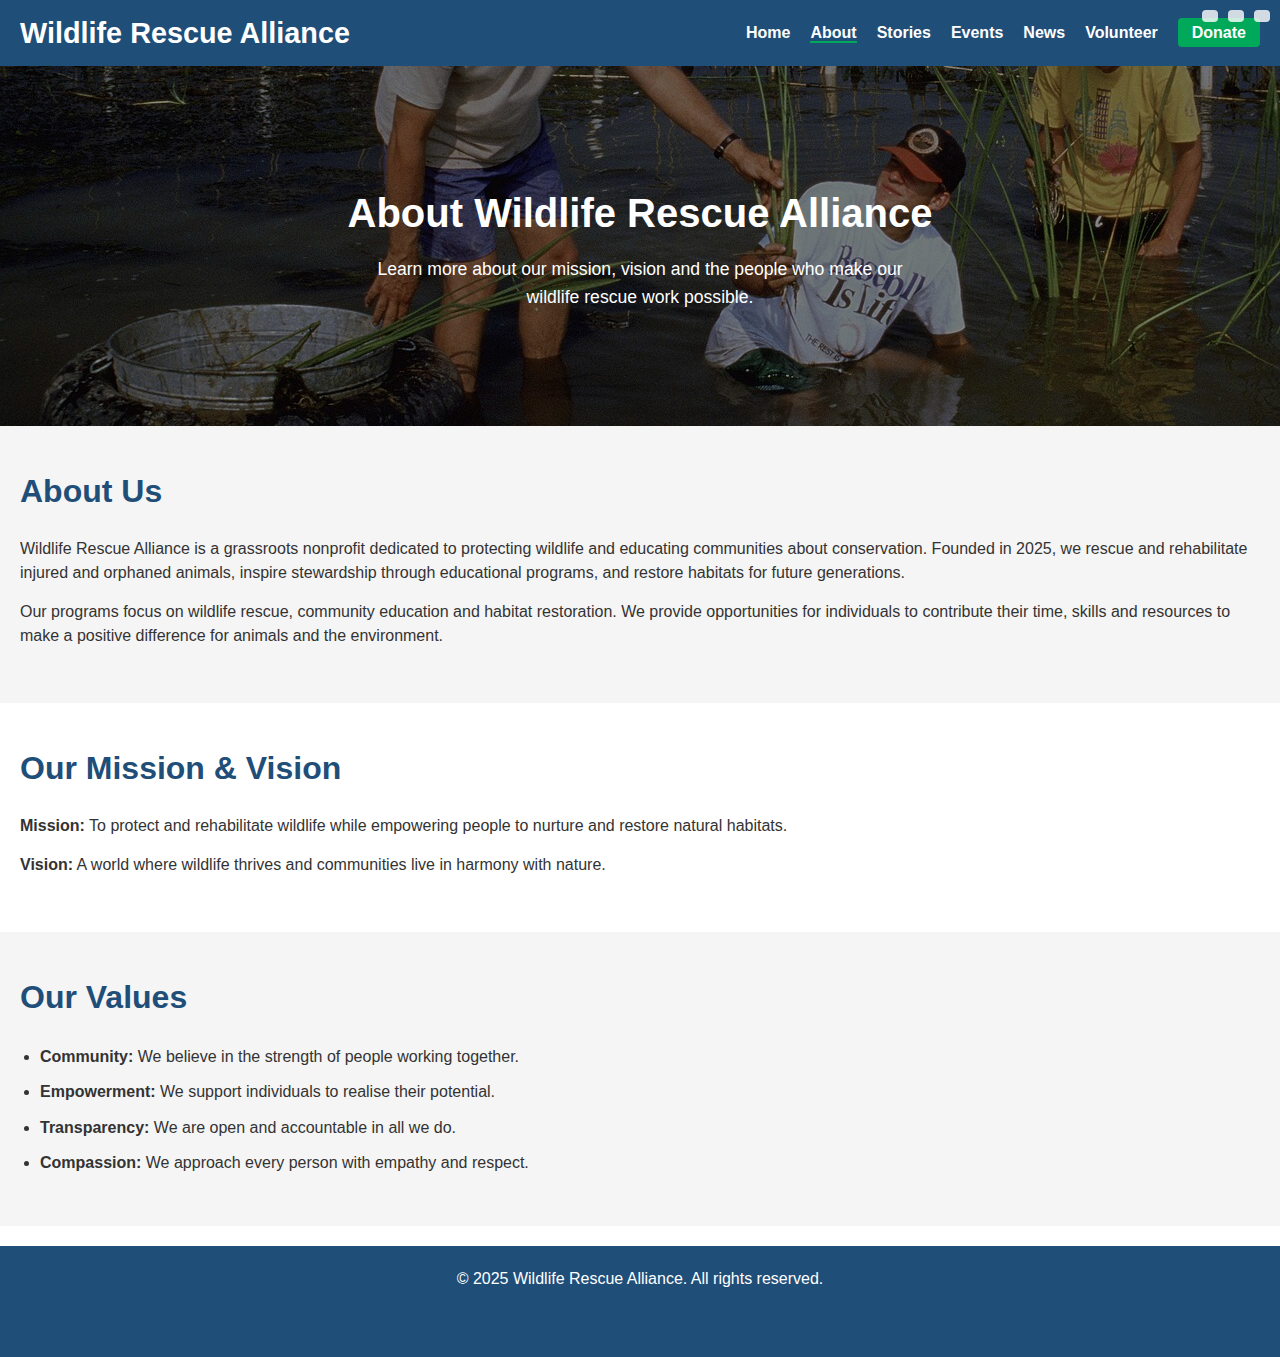
<file: about.html>
<!DOCTYPE html>
<html lang="en">
<head>
  <meta charset="UTF-8" />
  <meta name="viewport" content="width=device-width, initial-scale=1.0" />
  <title>About Us – Wildlife Rescue Alliance</title>
  <link rel="stylesheet" href="style.css" />
  <!-- Font Awesome for social icons -->
  <link rel="stylesheet" href="https://cdnjs.cloudflare.com/ajax/libs/font-awesome/6.4.0/css/all.min.css" integrity="sha512-p6eRwE0p2tbhGqfiKnj89y77ulGgnIY7qDpiRnwV0wOYAV/QXp1Zl8vLwawx2UY8ailqXF/w3vY9VOGOrJeWUg==" crossorigin="anonymous" referrerpolicy="no-referrer" />
</head>
<body>
  <!-- Accessibility control buttons -->
  <div class="accessibility-controls" aria-label="Accessibility controls">
    <button id="increase-font" title="Increase text size" aria-label="Increase text size"><i class="fas fa-plus"></i></button>
    <button id="decrease-font" title="Decrease text size" aria-label="Decrease text size"><i class="fas fa-minus"></i></button>
    <button id="toggle-dark-mode" title="Toggle dark mode" aria-label="Toggle dark mode"><i class="fas fa-moon"></i></button>
  </div>
  <header>
    <h1>Wildlife Rescue Alliance</h1>
    <nav>
      <ul>
        <li><a href="index.html">Home</a></li>
        <li><a href="about.html" class="active">About</a></li>
        <li><a href="stories.html">Stories</a></li>
        <li><a href="events.html">Events</a></li>
        <li><a href="news.html">News</a></li>
        <li><a href="volunteer.html">Volunteer</a></li>
        <li><a href="donate.html" class="donate-btn">Donate</a></li>
      </ul>
    </nav>
  </header>

  <!-- Page hero for About page -->
  <section class="page-hero" style="background-image: url('images/volunteers_restoration.jpg');">
    <div>
      <h2>About Wildlife Rescue Alliance</h2>
      <p>Learn more about our mission, vision and the people who make our wildlife rescue work possible.</p>
    </div>
  </section>

  <section class="section">
    <h2>About Us</h2>
    <p>
      Wildlife Rescue Alliance is a grassroots nonprofit dedicated to protecting
      wildlife and educating communities about conservation. Founded in 2025, we
      rescue and rehabilitate injured and orphaned animals, inspire stewardship
      through educational programs, and restore habitats for future generations.
    </p>
    <p>
      Our programs focus on wildlife rescue, community education and habitat
      restoration. We provide opportunities for individuals to contribute their
      time, skills and resources to make a positive difference for animals and
      the environment.
    </p>
  </section>

  <section class="section">
    <h2>Our Mission &amp; Vision</h2>
    <p><strong>Mission:</strong> To protect and rehabilitate wildlife while empowering people to nurture and restore natural habitats.</p>
    <p><strong>Vision:</strong> A world where wildlife thrives and communities live in harmony with nature.</p>
  </section>

  <section class="section">
    <h2>Our Values</h2>
    <ul>
      <li><strong>Community:</strong> We believe in the strength of people working together.</li>
      <li><strong>Empowerment:</strong> We support individuals to realise their potential.</li>
      <li><strong>Transparency:</strong> We are open and accountable in all we do.</li>
      <li><strong>Compassion:</strong> We approach every person with empathy and respect.</li>
    </ul>
  </section>

  <footer>
    <p>&copy; 2025 Wildlife Rescue Alliance. All rights reserved.</p>
    <p class="footer-icons" style="margin-top: 10px; font-size: 1.4rem;">
      <a href="#" aria-label="Facebook"><i class="fab fa-facebook-f"></i></a>
      <a href="#" aria-label="Twitter"><i class="fab fa-twitter"></i></a>
      <a href="#" aria-label="Instagram"><i class="fab fa-instagram"></i></a>
    </p>
  </footer>

  <!-- Scripts for accessibility controls -->
  <script>
    document.addEventListener('DOMContentLoaded', () => {
      let baseFontSize = 16;
      const increaseBtn = document.getElementById('increase-font');
      const decreaseBtn = document.getElementById('decrease-font');
      const darkModeBtn = document.getElementById('toggle-dark-mode');
      increaseBtn.addEventListener('click', () => {
        if (baseFontSize < 22) {
          baseFontSize += 1;
          document.documentElement.style.fontSize = baseFontSize + 'px';
        }
      });
      decreaseBtn.addEventListener('click', () => {
        if (baseFontSize > 12) {
          baseFontSize -= 1;
          document.documentElement.style.fontSize = baseFontSize + 'px';
        }
      });
      darkModeBtn.addEventListener('click', () => {
        document.body.classList.toggle('dark-mode');
        if (document.body.classList.contains('dark-mode')) {
          darkModeBtn.innerHTML = '<i class="fas fa-sun"></i>';
        } else {
          darkModeBtn.innerHTML = '<i class="fas fa-moon"></i>';
        }
      });
    });
  </script>
</body>
</html>
</file>
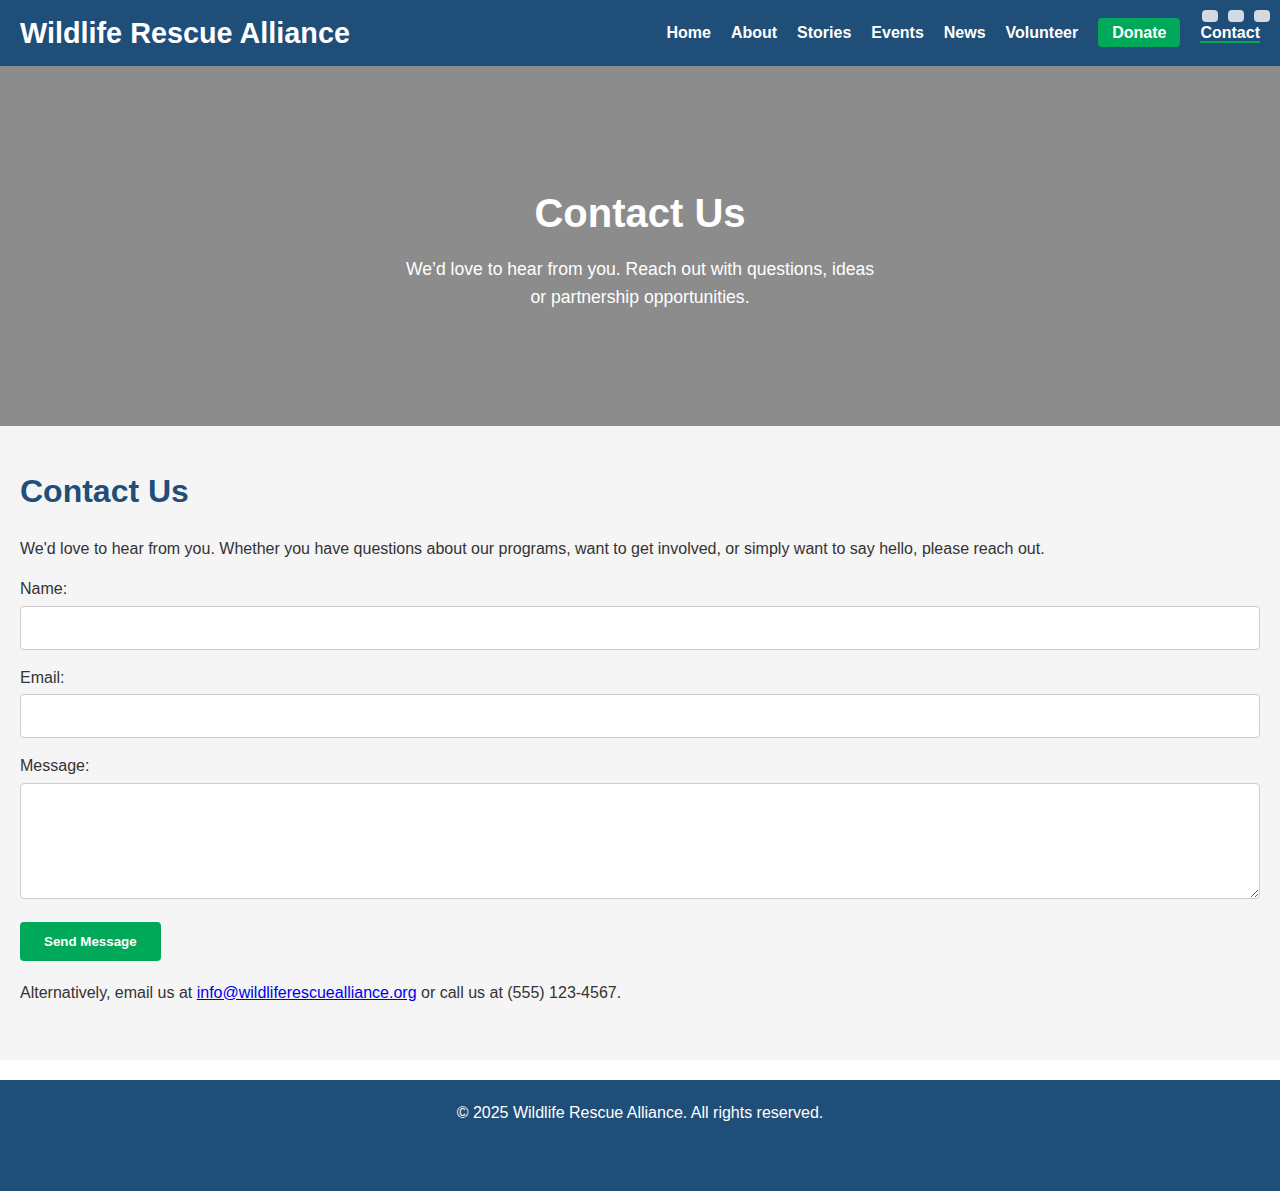
<file: contact.html>
<!DOCTYPE html>
<html lang="en">
<head>
  <meta charset="UTF-8" />
  <meta name="viewport" content="width=device-width, initial-scale=1.0" />
  <title>Contact Us – Wildlife Rescue Alliance</title>
  <link rel="stylesheet" href="style.css" />
  <!-- Font Awesome for social icons -->
  <link rel="stylesheet" href="https://cdnjs.cloudflare.com/ajax/libs/font-awesome/6.4.0/css/all.min.css" integrity="sha512-p6eRwE0p2tbhGqfiKnj89y77ulGgnIY7qDpiRnwV0wOYAV/QXp1Zl8vLwawx2UY8ailqXF/w3vY9VOGOrJeWUg==" crossorigin="anonymous" referrerpolicy="no-referrer" />
</head>
<body>
  <!-- Accessibility control buttons -->
  <div class="accessibility-controls" aria-label="Accessibility controls">
    <button id="increase-font" title="Increase text size" aria-label="Increase text size"><i class="fas fa-plus"></i></button>
    <button id="decrease-font" title="Decrease text size" aria-label="Decrease text size"><i class="fas fa-minus"></i></button>
    <button id="toggle-dark-mode" title="Toggle dark mode" aria-label="Toggle dark mode"><i class="fas fa-moon"></i></button>
  </div>
  <header>
    <h1>Wildlife Rescue Alliance</h1>
    <nav>
      <ul>
        <li><a href="index.html">Home</a></li>
        <li><a href="about.html">About</a></li>
        <li><a href="stories.html">Stories</a></li>
        <li><a href="events.html">Events</a></li>
        <li><a href="news.html">News</a></li>
        <li><a href="volunteer.html">Volunteer</a></li>
        <li><a href="donate.html" class="donate-btn">Donate</a></li>
        <li><a href="contact.html" class="active">Contact</a></li>
      </ul>
    </nav>
  </header>

  <!-- Page hero for Contact page -->
  <section class="page-hero" style="background-image: url('images/pelican_release.jpg');">
    <div>
      <h2>Contact Us</h2>
      <p>We’d love to hear from you. Reach out with questions, ideas or partnership opportunities.</p>
    </div>
  </section>

  <section class="section">
    <h2>Contact Us</h2>
    <p>
      We'd love to hear from you. Whether you have questions about our programs,
      want to get involved, or simply want to say hello, please reach out.
    </p>
    <form onsubmit="event.preventDefault(); alert('Thank you for your message!');">
      <div style="margin-bottom: 15px;">
        <label for="name">Name:</label><br />
        <input type="text" id="name" name="name" required />
      </div>
      <div style="margin-bottom: 15px;">
        <label for="email">Email:</label><br />
        <input type="email" id="email" name="email" required />
      </div>
      <div style="margin-bottom: 15px;">
        <label for="message">Message:</label><br />
        <textarea id="message" name="message" rows="5" required></textarea>
      </div>
      <button type="submit" class="button">Send Message</button>
    </form>
    <p style="margin-top: 20px;">
      Alternatively, email us at <a href="mailto:info@wildliferescuealliance.org">info@wildliferescuealliance.org</a> or call us at (555) 123‑4567.
    </p>
  </section>

  <footer>
    <p>&copy; 2025 Wildlife Rescue Alliance. All rights reserved.</p>
    <p class="footer-icons" style="margin-top: 10px; font-size: 1.4rem;">
      <a href="#" aria-label="Facebook"><i class="fab fa-facebook-f"></i></a>
      <a href="#" aria-label="Twitter"><i class="fab fa-twitter"></i></a>
      <a href="#" aria-label="Instagram"><i class="fab fa-instagram"></i></a>
    </p>
  </footer>

  <!-- Scripts for accessibility controls -->
  <script>
    document.addEventListener('DOMContentLoaded', () => {
      let baseFontSize = 16;
      const increaseBtn = document.getElementById('increase-font');
      const decreaseBtn = document.getElementById('decrease-font');
      const darkModeBtn = document.getElementById('toggle-dark-mode');
      increaseBtn.addEventListener('click', () => {
        if (baseFontSize < 22) {
          baseFontSize += 1;
          document.documentElement.style.fontSize = baseFontSize + 'px';
        }
      });
      decreaseBtn.addEventListener('click', () => {
        if (baseFontSize > 12) {
          baseFontSize -= 1;
          document.documentElement.style.fontSize = baseFontSize + 'px';
        }
      });
      darkModeBtn.addEventListener('click', () => {
        document.body.classList.toggle('dark-mode');
        if (document.body.classList.contains('dark-mode')) {
          darkModeBtn.innerHTML = '<i class="fas fa-sun"></i>';
        } else {
          darkModeBtn.innerHTML = '<i class="fas fa-moon"></i>';
        }
      });
    });
  </script>
</body>
</html>
</file>
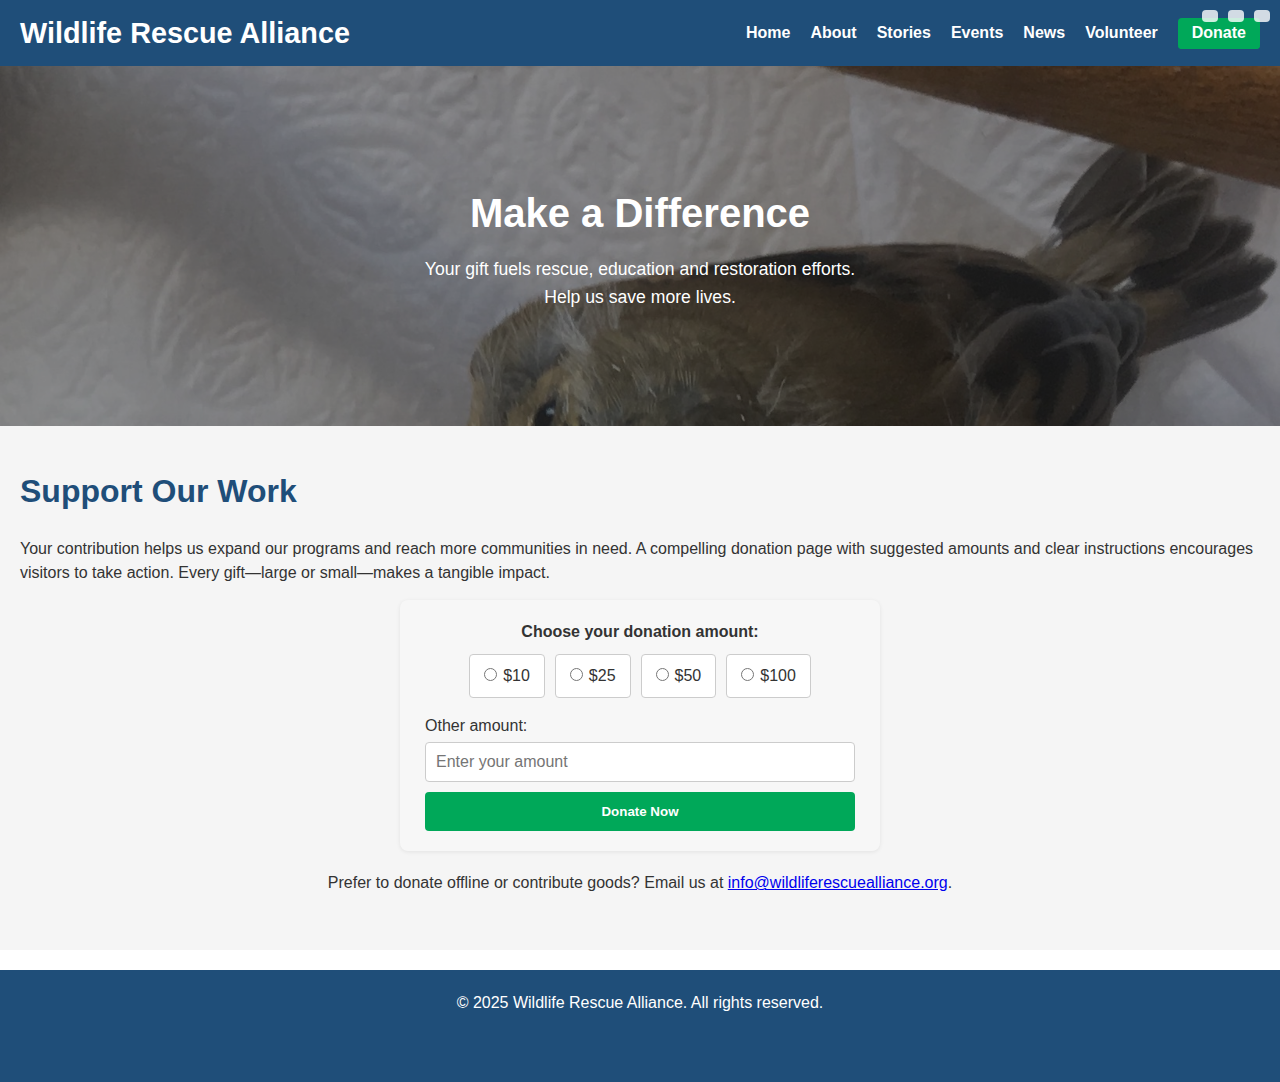
<file: donate.html>
<!DOCTYPE html>
<html lang="en">
<head>
  <meta charset="UTF-8" />
  <meta name="viewport" content="width=device-width, initial-scale=1.0" />
  <title>Donate – Wildlife Rescue Alliance</title>
  <link rel="stylesheet" href="style.css" />
  <!-- Font Awesome for social icons -->
  <link rel="stylesheet" href="https://cdnjs.cloudflare.com/ajax/libs/font-awesome/6.4.0/css/all.min.css" integrity="sha512-p6eRwE0p2tbhGqfiKnj89y77ulGgnIY7qDpiRnwV0wOYAV/QXp1Zl8vLwawx2UY8ailqXF/w3vY9VOGOrJeWUg==" crossorigin="anonymous" referrerpolicy="no-referrer" />
</head>
<body>
  <!-- Accessibility control buttons -->
  <div class="accessibility-controls" aria-label="Accessibility controls">
    <button id="increase-font" title="Increase text size" aria-label="Increase text size"><i class="fas fa-plus"></i></button>
    <button id="decrease-font" title="Decrease text size" aria-label="Decrease text size"><i class="fas fa-minus"></i></button>
    <button id="toggle-dark-mode" title="Toggle dark mode" aria-label="Toggle dark mode"><i class="fas fa-moon"></i></button>
  </div>
  <header>
    <h1>Wildlife Rescue Alliance</h1>
    <nav>
      <ul>
        <li><a href="index.html">Home</a></li>
        <li><a href="about.html">About</a></li>
        <li><a href="stories.html">Stories</a></li>
        <li><a href="events.html">Events</a></li>
        <li><a href="news.html">News</a></li>
        <li><a href="volunteer.html">Volunteer</a></li>
        <!-- Emphasize donate with a button style; still marked active for current page -->
        <li><a href="donate.html" class="donate-btn active">Donate</a></li>
      </ul>
    </nav>
  </header>

  <!-- Donation page hero -->
  <section class="page-hero" style="background-image: url('images/rescue_bird.jpg');">
    <div>
      <h2>Make a Difference</h2>
      <p>Your gift fuels rescue, education and restoration efforts. Help us save more lives.</p>
    </div>
  </section>

  <section class="section">
    <h2>Support Our Work</h2>
    <p>
      Your contribution helps us expand our programs and reach more communities in need. A compelling donation page with suggested amounts and clear instructions encourages visitors to take action. Every gift—large or small—makes a tangible impact.
    </p>
    <form onsubmit="event.preventDefault(); alert('Thank you for your generous donation!');" style="max-width: 480px; margin: 0 auto; background-color: #f7f7f7; padding: 20px 25px; border-radius: 8px; box-shadow: 0 1px 4px rgba(0,0,0,0.08);">
      <p style="margin-bottom: 10px; font-weight: 600; text-align: center;">Choose your donation amount:</p>
      <div style="display: flex; flex-wrap: wrap; justify-content: center; gap: 10px; margin-bottom: 15px;">
        <label style="background-color: #fff; border: 1px solid #ccc; border-radius: 4px; padding: 8px 14px; cursor: pointer;">
          <input type="radio" name="amount" value="10" style="margin-right: 6px;">$10
        </label>
        <label style="background-color: #fff; border: 1px solid #ccc; border-radius: 4px; padding: 8px 14px; cursor: pointer;">
          <input type="radio" name="amount" value="25" style="margin-right: 6px;">$25
        </label>
        <label style="background-color: #fff; border: 1px solid #ccc; border-radius: 4px; padding: 8px 14px; cursor: pointer;">
          <input type="radio" name="amount" value="50" style="margin-right: 6px;">$50
        </label>
        <label style="background-color: #fff; border: 1px solid #ccc; border-radius: 4px; padding: 8px 14px; cursor: pointer;">
          <input type="radio" name="amount" value="100" style="margin-right: 6px;">$100
        </label>
      </div>
      <div style="margin-bottom: 10px;">
        <label for="otherAmount" style="display:block; margin-bottom: 4px;">Other amount:</label>
        <input type="number" id="otherAmount" name="otherAmount" min="1" placeholder="Enter your amount" style="width: 100%; padding: 10px; border: 1px solid #ccc; border-radius: 4px; font-size: 1rem;" />
      </div>
      <button type="submit" class="button" style="width: 100%;">Donate Now</button>
    </form>
    <p style="margin-top: 20px; text-align: center;">
      Prefer to donate offline or contribute goods? Email us at <a href="mailto:info@wildliferescuealliance.org">info@wildliferescuealliance.org</a>.
    </p>
  </section>

  <footer>
    <p>&copy; 2025 Wildlife Rescue Alliance. All rights reserved.</p>
    <p class="footer-icons" style="margin-top: 10px; font-size: 1.4rem;">
      <a href="#" aria-label="Facebook"><i class="fab fa-facebook-f"></i></a>
      <a href="#" aria-label="Twitter"><i class="fab fa-twitter"></i></a>
      <a href="#" aria-label="Instagram"><i class="fab fa-instagram"></i></a>
    </p>
  </footer>

  <!-- Scripts for accessibility controls -->
  <script>
    document.addEventListener('DOMContentLoaded', () => {
      let baseFontSize = 16;
      const increaseBtn = document.getElementById('increase-font');
      const decreaseBtn = document.getElementById('decrease-font');
      const darkModeBtn = document.getElementById('toggle-dark-mode');
      increaseBtn.addEventListener('click', () => {
        if (baseFontSize < 22) {
          baseFontSize += 1;
          document.documentElement.style.fontSize = baseFontSize + 'px';
        }
      });
      decreaseBtn.addEventListener('click', () => {
        if (baseFontSize > 12) {
          baseFontSize -= 1;
          document.documentElement.style.fontSize = baseFontSize + 'px';
        }
      });
      darkModeBtn.addEventListener('click', () => {
        document.body.classList.toggle('dark-mode');
        if (document.body.classList.contains('dark-mode')) {
          darkModeBtn.innerHTML = '<i class="fas fa-sun"></i>';
        } else {
          darkModeBtn.innerHTML = '<i class="fas fa-moon"></i>';
        }
      });
    });
  </script>
</body>
</html>
</file>
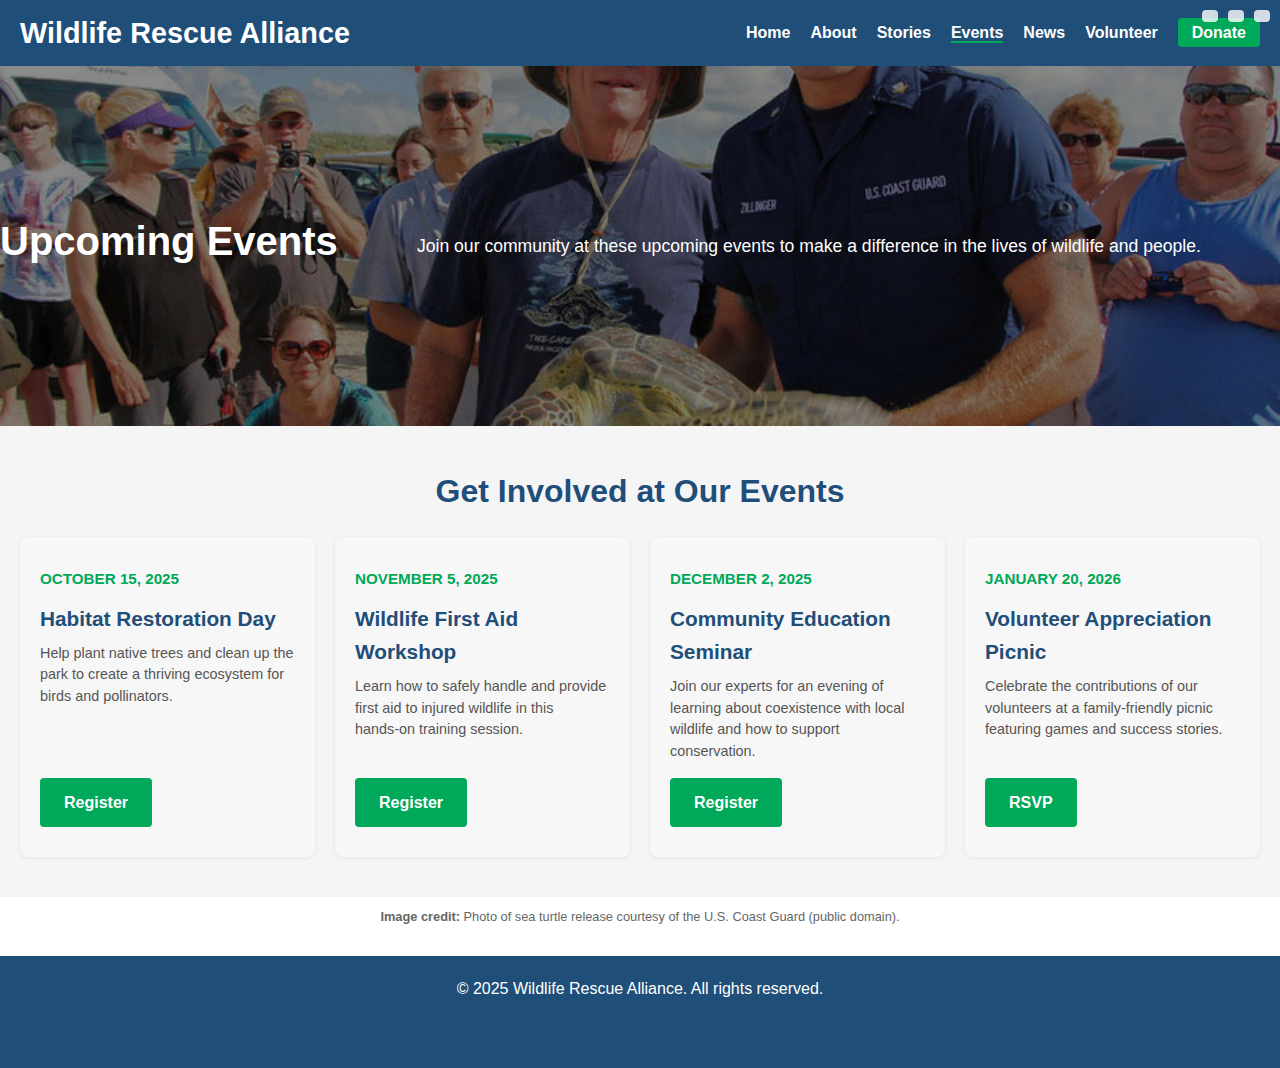
<file: events.html>
<!DOCTYPE html>
<html lang="en">
<head>
  <meta charset="UTF-8" />
  <meta name="viewport" content="width=device-width, initial-scale=1.0" />
  <title>Upcoming Events | Wildlife Rescue Alliance</title>
  <link rel="stylesheet" href="style.css" />
  <!-- Font Awesome for icons -->
  <link rel="stylesheet" href="https://cdnjs.cloudflare.com/ajax/libs/font-awesome/6.4.0/css/all.min.css" integrity="sha512-p6eRwE0p2tbhGqfiKnj89y77ulGgnIY7qDpiRnwV0wOYAV/QXp1Zl8vLwawx2UY8ailqXF/w3vY9VOGOrJeWUg==" crossorigin="anonymous" referrerpolicy="no-referrer" />
</head>
<body>
  <!-- Accessibility control buttons -->
  <div class="accessibility-controls" aria-label="Accessibility controls">
    <button id="increase-font" title="Increase text size" aria-label="Increase text size"><i class="fas fa-plus"></i></button>
    <button id="decrease-font" title="Decrease text size" aria-label="Decrease text size"><i class="fas fa-minus"></i></button>
    <button id="toggle-dark-mode" title="Toggle dark mode" aria-label="Toggle dark mode"><i class="fas fa-moon"></i></button>
  </div>

  <header>
    <h1>Wildlife Rescue Alliance</h1>
    <nav>
      <ul>
        <li><a href="index.html">Home</a></li>
        <li><a href="about.html">About</a></li>
        <li><a href="stories.html">Stories</a></li>
        <li><a href="events.html" class="active">Events</a></li>
        <li><a href="news.html">News</a></li>
        <li><a href="volunteer.html">Volunteer</a></li>
        <li><a href="donate.html" class="donate-btn">Donate</a></li>
      </ul>
    </nav>
  </header>

  <section class="page-hero" style="background-image: url('images/sea_turtle_release.jpg');">
    <h2>Upcoming Events</h2>
    <p>Join our community at these upcoming events to make a difference in the lives of wildlife and people.</p>
  </section>

  <section class="section events-section">
    <h2>Get Involved at Our Events</h2>
    <div class="events-grid">
      <!-- Event 1 -->
      <div class="event-card">
        <div class="date">October 15, 2025</div>
        <h3>Habitat Restoration Day</h3>
        <p>Help plant native trees and clean up the park to create a thriving ecosystem for birds and pollinators.</p>
        <a href="volunteer.html" class="button">Register</a>
      </div>
      <!-- Event 2 -->
      <div class="event-card">
        <div class="date">November 5, 2025</div>
        <h3>Wildlife First Aid Workshop</h3>
        <p>Learn how to safely handle and provide first aid to injured wildlife in this hands‑on training session.</p>
        <a href="volunteer.html" class="button">Register</a>
      </div>
      <!-- Event 3 -->
      <div class="event-card">
        <div class="date">December 2, 2025</div>
        <h3>Community Education Seminar</h3>
        <p>Join our experts for an evening of learning about coexistence with local wildlife and how to support conservation.</p>
        <a href="volunteer.html" class="button">Register</a>
      </div>
      <!-- Event 4 -->
      <div class="event-card">
        <div class="date">January 20, 2026</div>
        <h3>Volunteer Appreciation Picnic</h3>
        <p>Celebrate the contributions of our volunteers at a family‑friendly picnic featuring games and success stories.</p>
        <a href="volunteer.html" class="button">RSVP</a>
      </div>
    </div>
  </section>

  <!-- Image credits for hero if required -->
  <section class="section" style="padding-top: 10px; padding-bottom: 10px;">
    <p style="font-size: 0.8rem; color: #666; text-align: center; max-width: 800px; margin: 0 auto;">
      <strong>Image credit:</strong> Photo of sea turtle release courtesy of the U.S. Coast Guard (public domain).
    </p>
  </section>

  <footer>
    <p>&copy; 2025 Wildlife Rescue Alliance. All rights reserved.</p>
    <p class="footer-icons" style="margin-top: 10px; font-size: 1.4rem;">
      <a href="#" aria-label="Facebook"><i class="fab fa-facebook-f"></i></a>
      <a href="#" aria-label="Twitter"><i class="fab fa-twitter"></i></a>
      <a href="#" aria-label="Instagram"><i class="fab fa-instagram"></i></a>
    </p>
  </footer>

  <!-- Scripts for accessibility controls (dark mode and font size) -->
  <script>
    document.addEventListener('DOMContentLoaded', () => {
      let baseFontSize = 16;
      const increaseBtn = document.getElementById('increase-font');
      const decreaseBtn = document.getElementById('decrease-font');
      const darkModeBtn = document.getElementById('toggle-dark-mode');
      increaseBtn.addEventListener('click', () => {
        if (baseFontSize < 22) {
          baseFontSize += 1;
          document.documentElement.style.fontSize = baseFontSize + 'px';
        }
      });
      decreaseBtn.addEventListener('click', () => {
        if (baseFontSize > 12) {
          baseFontSize -= 1;
          document.documentElement.style.fontSize = baseFontSize + 'px';
        }
      });
      darkModeBtn.addEventListener('click', () => {
        document.body.classList.toggle('dark-mode');
        if (document.body.classList.contains('dark-mode')) {
          darkModeBtn.innerHTML = '<i class="fas fa-sun"></i>';
        } else {
          darkModeBtn.innerHTML = '<i class="fas fa-moon"></i>';
        }
      });
    });
  </script>
</body>
</html>
</file>
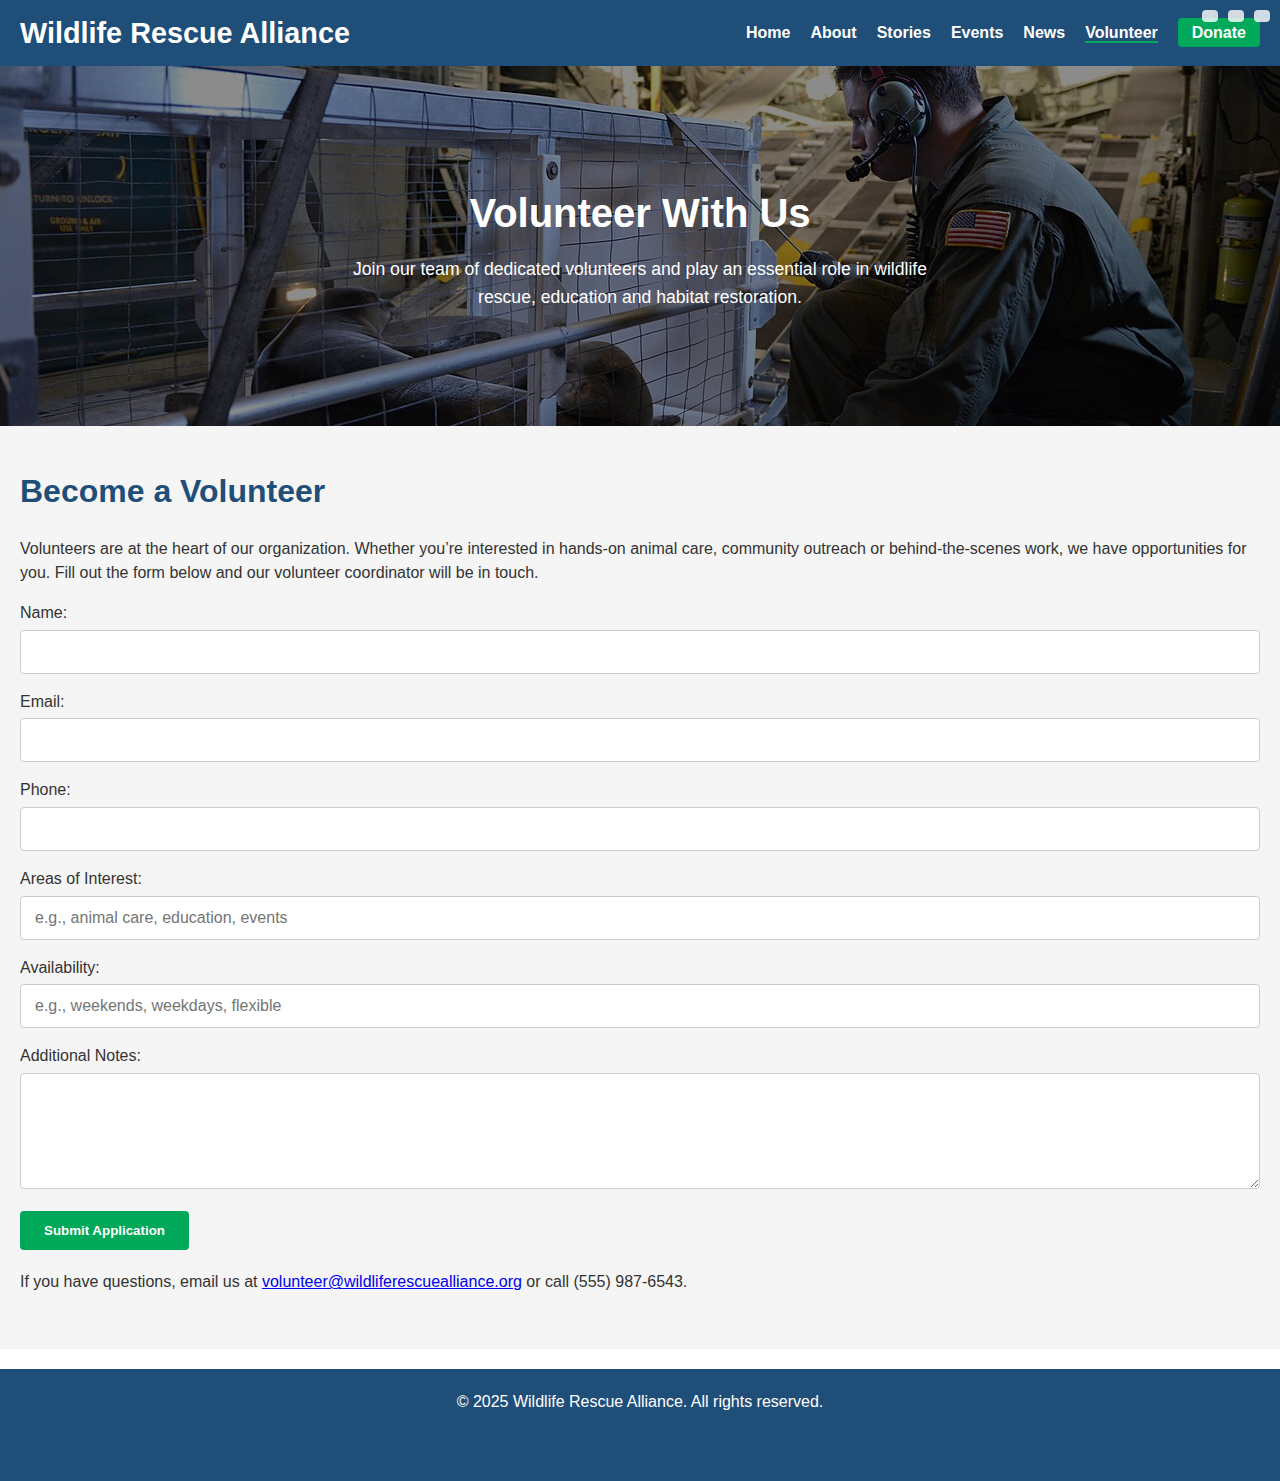
<file: volunteer.html>
<!DOCTYPE html>
<html lang="en">
<head>
  <meta charset="UTF-8" />
  <meta name="viewport" content="width=device-width, initial-scale=1.0" />
  <title>Volunteer With Us | Wildlife Rescue Alliance</title>
  <link rel="stylesheet" href="style.css" />
  <!-- Font Awesome for icons -->
  <link rel="stylesheet" href="https://cdnjs.cloudflare.com/ajax/libs/font-awesome/6.4.0/css/all.min.css" integrity="sha512-p6eRwE0p2tbhGqfiKnj89y77ulGgnIY7qDpiRnwV0wOYAV/QXp1Zl8vLwawx2UY8ailqXF/w3vY9VOGOrJeWUg==" crossorigin="anonymous" referrerpolicy="no-referrer" />
</head>
<body>
  <!-- Accessibility control buttons -->
  <div class="accessibility-controls" aria-label="Accessibility controls">
    <button id="increase-font" title="Increase text size" aria-label="Increase text size"><i class="fas fa-plus"></i></button>
    <button id="decrease-font" title="Decrease text size" aria-label="Decrease text size"><i class="fas fa-minus"></i></button>
    <button id="toggle-dark-mode" title="Toggle dark mode" aria-label="Toggle dark mode"><i class="fas fa-moon"></i></button>
  </div>

  <header>
    <h1>Wildlife Rescue Alliance</h1>
    <nav>
      <ul>
        <li><a href="index.html">Home</a></li>
        <li><a href="about.html">About</a></li>
        <li><a href="stories.html">Stories</a></li>
        <li><a href="events.html">Events</a></li>
        <li><a href="news.html">News</a></li>
        <li><a href="volunteer.html" class="active">Volunteer</a></li>
        <li><a href="donate.html" class="donate-btn">Donate</a></li>
      </ul>
    </nav>
  </header>

  <!-- Page hero for Volunteer page -->
  <section class="page-hero" style="background-image: url('images/seal_flight.jpg');">
    <div>
      <h2>Volunteer With Us</h2>
      <p>Join our team of dedicated volunteers and play an essential role in wildlife rescue, education and habitat restoration.</p>
    </div>
  </section>

  <section class="section">
    <h2>Become a Volunteer</h2>
    <p>
      Volunteers are at the heart of our organization. Whether you’re interested in hands‑on animal care, community outreach or behind‑the‑scenes work, we have opportunities for you. Fill out the form below and our volunteer coordinator will be in touch.
    </p>
    <form onsubmit="event.preventDefault(); alert('Thank you for your interest in volunteering! Our team will contact you soon.');">
      <div style="margin-bottom: 15px;">
        <label for="vol-name">Name:</label><br />
        <input type="text" id="vol-name" name="vol-name" required />
      </div>
      <div style="margin-bottom: 15px;">
        <label for="vol-email">Email:</label><br />
        <input type="email" id="vol-email" name="vol-email" required />
      </div>
      <div style="margin-bottom: 15px;">
        <label for="vol-phone">Phone:</label><br />
        <input type="text" id="vol-phone" name="vol-phone" />
      </div>
      <div style="margin-bottom: 15px;">
        <label for="vol-interests">Areas of Interest:</label><br />
        <input type="text" id="vol-interests" name="vol-interests" placeholder="e.g., animal care, education, events" />
      </div>
      <div style="margin-bottom: 15px;">
        <label for="vol-availability">Availability:</label><br />
        <input type="text" id="vol-availability" name="vol-availability" placeholder="e.g., weekends, weekdays, flexible" />
      </div>
      <div style="margin-bottom: 15px;">
        <label for="vol-message">Additional Notes:</label><br />
        <textarea id="vol-message" name="vol-message" rows="5"></textarea>
      </div>
      <button type="submit" class="button">Submit Application</button>
    </form>
    <p style="margin-top: 20px;">
      If you have questions, email us at <a href="mailto:volunteer@wildliferescuealliance.org">volunteer@wildliferescuealliance.org</a> or call (555) 987‑6543.
    </p>
  </section>

  <footer>
    <p>&copy; 2025 Wildlife Rescue Alliance. All rights reserved.</p>
    <p class="footer-icons" style="margin-top: 10px; font-size: 1.4rem;">
      <a href="#" aria-label="Facebook"><i class="fab fa-facebook-f"></i></a>
      <a href="#" aria-label="Twitter"><i class="fab fa-twitter"></i></a>
      <a href="#" aria-label="Instagram"><i class="fab fa-instagram"></i></a>
    </p>
  </footer>

  <!-- Scripts for accessibility controls -->
  <script>
    document.addEventListener('DOMContentLoaded', () => {
      let baseFontSize = 16;
      const increaseBtn = document.getElementById('increase-font');
      const decreaseBtn = document.getElementById('decrease-font');
      const darkModeBtn = document.getElementById('toggle-dark-mode');
      increaseBtn.addEventListener('click', () => {
        if (baseFontSize < 22) {
          baseFontSize += 1;
          document.documentElement.style.fontSize = baseFontSize + 'px';
        }
      });
      decreaseBtn.addEventListener('click', () => {
        if (baseFontSize > 12) {
          baseFontSize -= 1;
          document.documentElement.style.fontSize = baseFontSize + 'px';
        }
      });
      darkModeBtn.addEventListener('click', () => {
        document.body.classList.toggle('dark-mode');
        if (document.body.classList.contains('dark-mode')) {
          darkModeBtn.innerHTML = '<i class="fas fa-sun"></i>';
        } else {
          darkModeBtn.innerHTML = '<i class="fas fa-moon"></i>';
        }
      });
    });
  </script>
</body>
</html>
</file>
<file: style.css>
/* Main stylesheet for the nonprofit website */

/* Reset some default margins/padding */
* {
  margin: 0;
  padding: 0;
  box-sizing: border-box;
}

body {
  /* Use a modern sans‑serif font for a more polished look. If Google Fonts are
     available, the @import rule below will load the Poppins typeface. */
  font-family: 'Poppins', Arial, Helvetica, sans-serif;
  line-height: 1.6;
  color: #333;
  background-color: #fff;
  /* We set a base font size on the document root to allow easy scaling for
     accessibility. JavaScript will adjust this value via inline styles when
     users click the A+ or A− buttons in the header. */
  font-size: 16px;
}

/* Import Google Font (Poppins). Browsers that cannot fetch this file will
   gracefully fall back to system fonts. */
@import url('https://fonts.googleapis.com/css2?family=Poppins:wght@400;600&display=swap');

header {
  background-color: #1f4e79;
  color: #fff;
  padding: 10px 20px;
  display: flex;
  justify-content: space-between;
  align-items: center;
  position: sticky;
  top: 0;
  z-index: 999;
}

header h1 {
  font-size: 1.8rem;
}

nav ul {
  list-style: none;
  display: flex;
  gap: 20px;
}

nav ul li a {
  color: #fff;
  text-decoration: none;
  font-weight: bold;
}

nav ul li a:hover {
  text-decoration: underline;
}

nav ul li a.active {
  border-bottom: 2px solid #00a859;
}

/* Highlight the Donate button in the navigation */
nav ul li a.donate-btn {
  background-color: #00a859;
  color: #fff;
  padding: 6px 14px;
  border-radius: 4px;
  transition: background-color 0.2s ease;
}

nav ul li a.donate-btn:hover {
  background-color: #008f4c;
}

/* Hero section */
.hero {
  position: relative;
  height: 60vh;
  /* Use a real-life hero image depicting volunteers restoring habitat to convey authenticity. */
  /* The background image is set dynamically via JavaScript to create a
     slideshow effect. A fallback image is defined here for browsers with
     JavaScript disabled. */
  background-image: url('images/volunteers_restoration.jpg');
  background-size: cover;
  background-position: center;
  display: flex;
  justify-content: center;
  align-items: center;
  text-align: center;
  color: #fff;
}

.hero::before {
  content: '';
  position: absolute;
  top: 0;
  left: 0;
  width: 100%;
  height: 100%;
  background-color: rgba(0, 0, 0, 0.45);
}

.hero-content {
  position: relative;
  z-index: 1;
  max-width: 80%;
}

/* A smaller hero style used on sub‑pages like Success Stories */
.page-hero {
  position: relative;
  height: 40vh;
  background-size: cover;
  background-position: center;
  display: flex;
  justify-content: center;
  align-items: center;
  text-align: center;
  color: #fff;
}

.page-hero::before {
  content: '';
  position: absolute;
  top: 0;
  left: 0;
  width: 100%;
  height: 100%;
  background-color: rgba(0, 0, 0, 0.45);
}

.page-hero h2 {
  font-size: 2.5rem;
  margin-bottom: 10px;
  position: relative;
  z-index: 1;
}

.page-hero p {
  font-size: 1.1rem;
  max-width: 70%;
  margin: 0 auto;
  position: relative;
  z-index: 1;
}

/* Success story layout */
.story {
  display: flex;
  flex-wrap: wrap;
  gap: 20px;
  margin-bottom: 40px;
  align-items: center;
}

.story img {
  width: 40%;
  max-width: 400px;
  height: auto;
  border-radius: 8px;
  object-fit: cover;
}

.story-content {
  flex: 1;
  min-width: 240px;
}

.story-content h3 {
  color: #1f4e79;
  margin-bottom: 10px;
  font-size: 1.6rem;
}

.story-content p {
  line-height: 1.5;
  font-size: 1rem;
}

.hero-content h2 {
  font-size: 2.5rem;
  margin-bottom: 10px;
}

.hero-content p {
  font-size: 1.1rem;
  margin-bottom: 20px;
}

.button {
  display: inline-block;
  background-color: #00a859;
  color: #fff;
  padding: 12px 24px;
  border-radius: 4px;
  text-decoration: none;
  font-weight: bold;
  border: none;
  cursor: pointer;
}

.button:hover {
  background-color: #008f4c;
}

/* Form input styling for the contact page */
input[type="text"],
input[type="email"],
textarea {
  width: 100%;
  padding: 12px 14px;
  border: 1px solid #ccc;
  border-radius: 4px;
  font-size: 1rem;
  font-family: inherit;
  margin-top: 4px;
}

input[type="text"]:focus,
input[type="email"]:focus,
textarea:focus {
  outline: none;
  border-color: #1f4e79;
  box-shadow: 0 0 2px rgba(31, 78, 121, 0.3);
}

textarea {
  resize: vertical;
}

.section {
  padding: 40px 20px;
}

.section:nth-of-type(even) {
  background-color: #f5f5f5;
}

.section h2 {
  color: #1f4e79;
  margin-bottom: 20px;
  font-size: 2rem;
}

.section p {
  margin-bottom: 15px;
  font-size: 1rem;
  line-height: 1.5;
}

.section ul {
  margin-left: 20px;
  list-style-type: disc;
}

.section ul li {
  margin-bottom: 10px;
}

/* Programs grid */
.programs-section h2 {
  color: #1f4e79;
  margin-bottom: 20px;
  text-align: center;
  font-size: 2rem;
}

.programs-grid {
  display: grid;
  grid-template-columns: repeat(auto-fit, minmax(240px, 1fr));
  gap: 20px;
  margin-top: 20px;
}

.program-card {
  background-color: #f7f7f7;
  border-radius: 8px;
  padding: 30px 20px;
  text-align: center;
  box-shadow: 0 1px 4px rgba(0, 0, 0, 0.08);
}

.program-card .icon {
  font-size: 2.5rem;
  margin-bottom: 12px;
}

.program-card h3 {
  font-size: 1.3rem;
  margin-bottom: 10px;
  color: #1f4e79;
}

.program-card p {
  font-size: 0.95rem;
  color: #555;
  line-height: 1.5;
}

/* Events grid styling – similar to programs but with date badges */
.events-section h2 {
  color: #1f4e79;
  margin-bottom: 20px;
  text-align: center;
  font-size: 2rem;
}

.events-grid {
  display: grid;
  grid-template-columns: repeat(auto-fit, minmax(260px, 1fr));
  gap: 20px;
  margin-top: 20px;
}

.event-card {
  background-color: #f7f7f7;
  border-radius: 8px;
  padding: 30px 20px;
  box-shadow: 0 1px 4px rgba(0, 0, 0, 0.08);
  display: flex;
  flex-direction: column;
  justify-content: space-between;
}

.event-card .date {
  font-weight: 600;
  color: #00a859;
  margin-bottom: 10px;
  font-size: 0.95rem;
  text-transform: uppercase;
}

.event-card h3 {
  font-size: 1.3rem;
  margin-bottom: 8px;
  color: #1f4e79;
}

.event-card p {
  font-size: 0.9rem;
  color: #555;
  margin-bottom: 15px;
}

.event-card .button {
  align-self: start;
  margin-top: auto;
}

/* News/blog post styles */
.news-section h2 {
  color: #1f4e79;
  margin-bottom: 20px;
  text-align: center;
  font-size: 2rem;
}

.news-grid {
  display: grid;
  grid-template-columns: repeat(auto-fit, minmax(260px, 1fr));
  gap: 20px;
  margin-top: 20px;
}

.post-card {
  background-color: #f7f7f7;
  border-radius: 8px;
  box-shadow: 0 1px 4px rgba(0, 0, 0, 0.08);
  overflow: hidden;
  display: flex;
  flex-direction: column;
}

.post-card img {
  width: 100%;
  height: 160px;
  object-fit: cover;
}

.post-card-content {
  padding: 20px;
  flex: 1;
  display: flex;
  flex-direction: column;
}

.post-card-content h3 {
  font-size: 1.3rem;
  margin-bottom: 8px;
  color: #1f4e79;
}

.post-card-content p {
  font-size: 0.9rem;
  color: #555;
  margin-bottom: 15px;
  flex: 1;
}

.post-card-content a {
  color: #00a859;
  text-decoration: underline;
  font-weight: bold;
  align-self: flex-start;
}

/* Stories library styles */
.stories-section h2 {
  color: #1f4e79;
  margin-bottom: 20px;
  text-align: center;
  font-size: 2rem;
}

.stories-grid {
  display: grid;
  grid-template-columns: repeat(auto-fit, minmax(260px, 1fr));
  gap: 20px;
  margin-top: 20px;
}

.story-card {
  background-color: #f7f7f7;
  border-radius: 8px;
  box-shadow: 0 1px 4px rgba(0, 0, 0, 0.08);
  overflow: hidden;
  display: flex;
  flex-direction: column;
}

.story-card img {
  width: 100%;
  height: 180px;
  object-fit: cover;
}

.story-card-content {
  padding: 20px;
  flex: 1;
  display: flex;
  flex-direction: column;
}

.story-card-content h3 {
  font-size: 1.3rem;
  margin-bottom: 8px;
  color: #1f4e79;
}

.story-card-content p {
  font-size: 0.9rem;
  color: #555;
  margin-bottom: 15px;
  flex: 1;
}

.story-card-content a {
  color: #00a859;
  text-decoration: underline;
  font-weight: bold;
  align-self: flex-start;
}

/* Dark mode adjustments for cards */
body.dark-mode .event-card,
body.dark-mode .post-card {
  background-color: #1f1f1f;
  box-shadow: 0 1px 4px rgba(0, 0, 0, 0.5);
}

/* Counter styles */
.impact-section h2 {
  color: #1f4e79;
  margin-bottom: 20px;
  text-align: center;
  font-size: 2rem;
}

.counter-container {
  display: flex;
  flex-wrap: wrap;
  justify-content: space-around;
  gap: 40px;
  margin-top: 20px;
}

.counter {
  font-size: 2.5rem;
  font-weight: 600;
  color: #00a859;
  text-align: center;
}

.counter-description {
  font-size: 0.9rem;
  color: #555;
  text-align: center;
  margin-top: 5px;
}

/* Testimonials styles */
.testimonials-section {
  background-color: #f5f5f5;
  padding: 40px 20px;
}

.testimonials-section h2 {
  color: #1f4e79;
  margin-bottom: 20px;
  text-align: center;
  font-size: 2rem;
}

.testimonial {
  background-color: #fff;
  border-left: 4px solid #00a859;
  padding: 20px;
  margin-bottom: 20px;
  box-shadow: 0 1px 4px rgba(0, 0, 0, 0.08);
}

.testimonial p {
  margin-bottom: 10px;
  font-style: italic;
  color: #333;
}

.testimonial cite {
  font-weight: bold;
  color: #1f4e79;
}

footer {
  background-color: #1f4e79;
  color: #fff;
  text-align: center;
  padding: 20px;
  margin-top: 20px;
}

/* Accessibility controls appear in the top-right of the page. They
   remain unobtrusive but visible for users who wish to adjust the text
   size or toggle dark mode. */
.accessibility-controls {
  display: flex;
  gap: 10px;
  position: fixed;
  top: 10px;
  right: 10px;
  z-index: 1000;
}

.accessibility-controls button {
  background-color: rgba(255, 255, 255, 0.8);
  border: none;
  border-radius: 4px;
  padding: 6px 8px;
  cursor: pointer;
  font-size: 0.9rem;
  font-weight: bold;
  color: #1f4e79;
  transition: background-color 0.2s ease;
}

.accessibility-controls button:hover {
  background-color: rgba(255, 255, 255, 1);
}

/* Dark mode styles for accessibility buttons */
body.dark-mode .accessibility-controls button {
  background-color: rgba(0, 0, 0, 0.6);
  color: #00d27f;
}

body.dark-mode .accessibility-controls button:hover {
  background-color: rgba(0, 0, 0, 0.8);
}

/* Footer social icons */
.footer-icons {
  margin-top: 10px;
}

.footer-icons a {
  color: #fff;
  margin: 0 8px;
  font-size: 1.4rem;
  transition: color 0.2s ease;
}

.footer-icons a:hover {
  color: #00a859;
}

/* Gallery styles */
.gallery-section h2 {
  color: #1f4e79;
  margin-bottom: 20px;
  font-size: 2rem;
  text-align: center;
}

.gallery {
  display: grid;
  grid-template-columns: repeat(auto-fit, minmax(280px, 1fr));
  gap: 20px;
}

.gallery-item {
  position: relative;
  overflow: hidden;
  border-radius: 8px;
  box-shadow: 0 2px 6px rgba(0, 0, 0, 0.15);
}

.gallery-item img {
  width: 100%;
  height: 220px;
  object-fit: cover;
  display: block;
  transition: transform 0.3s ease;
}

.gallery-item:hover img {
  transform: scale(1.05);
}

.gallery-item .caption {
  position: absolute;
  bottom: 0;
  left: 0;
  width: 100%;
  padding: 10px;
  background-color: rgba(0, 0, 0, 0.55);
  color: #fff;
  font-size: 0.9rem;
  line-height: 1.3;
}

/* -------------------------------------------------------------------------
   Accessibility and dark mode styles
   These rules enable dark-mode support and adjustable font sizes. The
   JavaScript toggles the `dark-mode` class on the body element when users
   click the moon icon in the header, switching the colour scheme to a
   high-contrast palette. The root font size is scaled via inline styles on
   the html element when users click the A+ (increase) or A− (decrease) buttons.
-------------------------------------------------------------------------- */

/* Dark mode base colours */
body.dark-mode {
  background-color: #111;
  color: #e5e5e5;
}

/* Header in dark mode */
body.dark-mode header {
  background-color: #0d2a48;
  color: #fff;
}

/* Navigation links in dark mode */
body.dark-mode nav ul li a {
  color: #fff;
}

/* Active and hover states remain readable in dark mode */
body.dark-mode nav ul li a.active,
body.dark-mode nav ul li a:hover {
  border-bottom: 2px solid #00d27f;
}

/* Donate button in dark mode */
body.dark-mode nav ul li a.donate-btn {
  background-color: #00d27f;
  color: #fff;
}

body.dark-mode nav ul li a.donate-btn:hover {
  background-color: #00b46a;
}

/* Sections alternate backgrounds differently in dark mode */
body.dark-mode .section:nth-of-type(even) {
  background-color: #1a1a1a;
}

/* Buttons maintain good contrast in dark mode */
body.dark-mode .button {
  background-color: #00d27f;
  color: #111;
}

body.dark-mode .button:hover {
  background-color: #00b46a;
}

/* Testimonials and cards adapt to dark backgrounds */
body.dark-mode .program-card {
  background-color: #1f1f1f;
  box-shadow: 0 1px 4px rgba(0, 0, 0, 0.5);
}

body.dark-mode .testimonial {
  background-color: #1f1f1f;
  border-left-color: #00d27f;
}

/* Footer colours in dark mode */
body.dark-mode footer {
  background-color: #0d2a48;
  color: #e5e5e5;
}

body.dark-mode .footer-icons a {
  color: #e5e5e5;
}

body.dark-mode .footer-icons a:hover {
  color: #00d27f;
}
</file>
